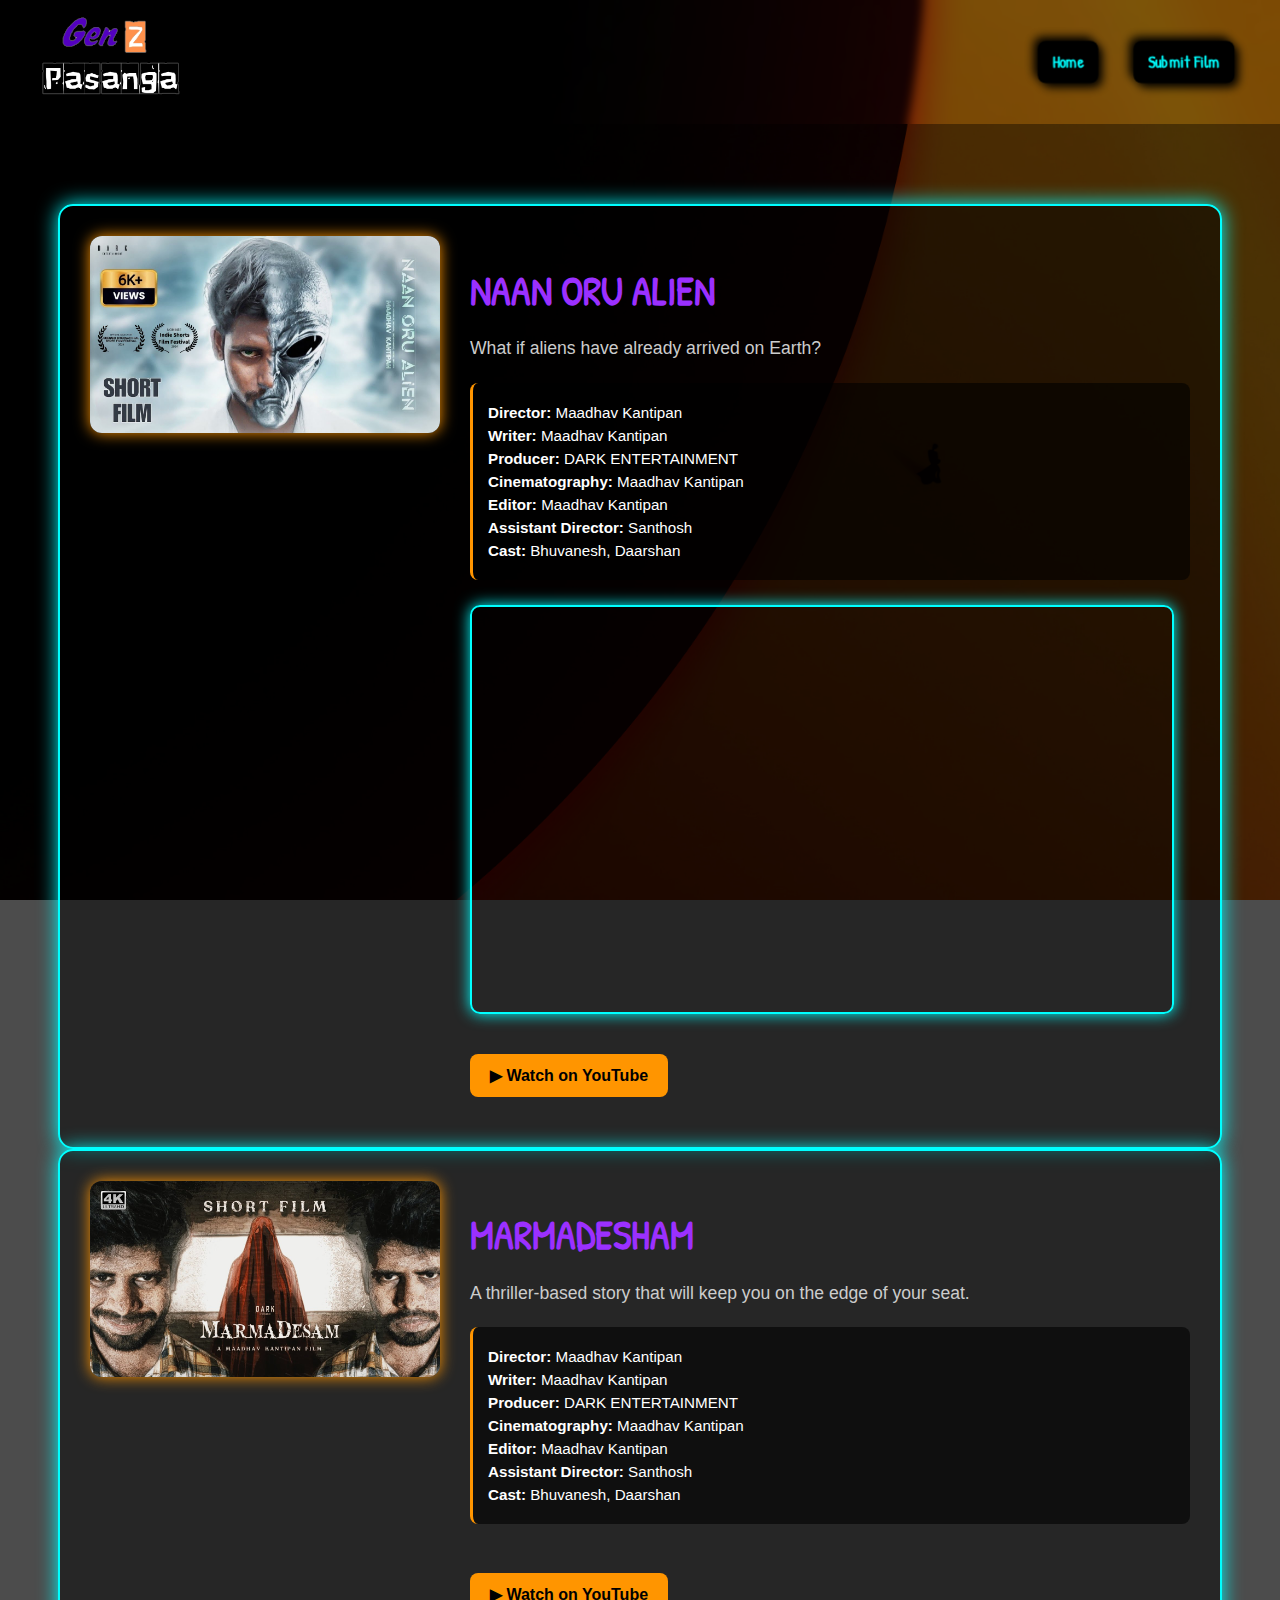
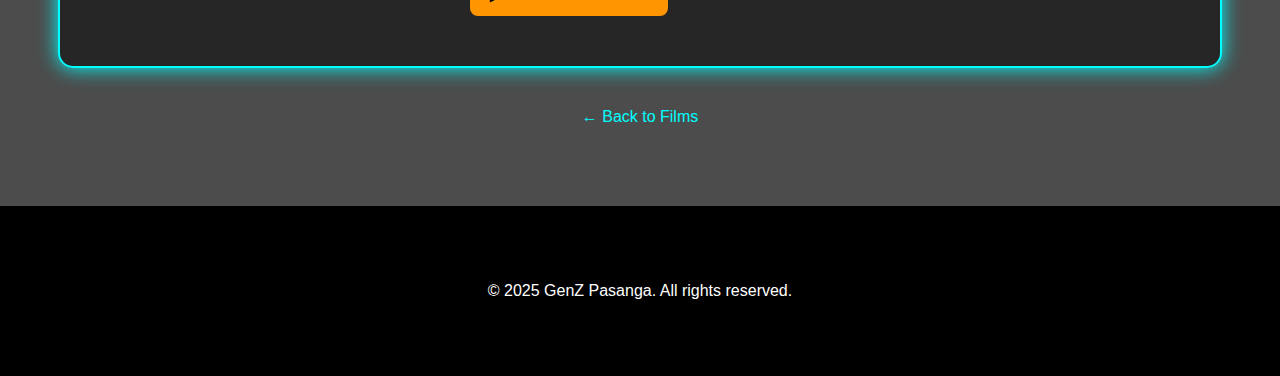
<file: film.html>
<!DOCTYPE html>
<html lang="en">
<head>
  <meta charset="UTF-8" />
  <meta name="viewport" content="width=device-width, initial-scale=1.0" />
  <title>Short Films | GenZ Pasanga</title>
  <link rel="icon" href="assets/Genzicon.ico">
  <link rel="stylesheet" href="style.css" />
  <link href="https://fonts.googleapis.com/css2?family=Patrick+Hand&display=swap" rel="stylesheet">
</head>
<body>
  <!-- Navbar -->
  <header class="navbar">
    <a href="index.html" class="logo-link">
      <img src="assets/logo.png" alt="GenZ Pasanga Logo" class="logo-img">
    </a>
    <nav class="nav-links">
      <a href="index.html">Home</a>
      <a href="https://docs.google.com/forms/d/e/1FAIpQLSdFVbsDR9Sv16GEka7olNiDMEHZaSNxA9WqUCGM-xeS7n0MNg/viewform" target="_blank">Submit Film</a>
    </nav>
  </header>

  <!-- Film Section -->
  <main class="film-page">

    <!-- First Film -->
     
    <div class="film-container" id="naanorualien">
      <div class="film-thumbnail">
        <img src="assets/naanorualien.jpg" alt="NAAN ORU ALIEN Poster">
      </div>
      <div class="film-details">
        <h1 class="film-title">NAAN ORU ALIEN</h1>
        <p class="film-synopsis">What if aliens have already arrived on Earth?</p>
        <div class="film-credits">
          <p><strong>Director:</strong> Maadhav Kantipan</p>
          <p><strong>Writer:</strong> Maadhav Kantipan</p>
          <p><strong>Producer:</strong> DARK ENTERTAINMENT</p>
          <p><strong>Cinematography:</strong> Maadhav Kantipan</p>
          <p><strong>Editor:</strong> Maadhav Kantipan</p>
          <p><strong>Assistant Director:</strong> Santhosh</p>
          <p><strong>Cast:</strong> Bhuvanesh, Daarshan</p>
        </div>
        <div class="film-video">
          <iframe 
            src="https://www.youtube.com/embed/_RoowZo51rU?si=PdU6ENbfQwRbKncW" 
            title="NAAN ORU ALIEN YouTube video player" 
            frameborder="0" 
            allow="accelerometer; autoplay; clipboard-write; encrypted-media; gyroscope; picture-in-picture; web-share" 
            referrerpolicy="strict-origin-when-cross-origin" 
            allowfullscreen>
          </iframe>
        </div>
        <div class="film-links">
          <a href="https://www.youtube.com/watch?v=_RoowZo51rU" target="_blank" class="cta-btn">▶ Watch on YouTube</a>
        </div>
      </div>
    </div>

    <!-- Second Film -->
    <div class="film-container" id="marmadesham">
      <div class="film-thumbnail">
        <img src="assets/MARMADESHAM.jpg" alt="MARMADESHAM Poster">
      </div>
      <div class="film-details">
        <h1 class="film-title">MARMADESHAM</h1>
        <p class="film-synopsis">A thriller-based story that will keep you on the edge of your seat.</p>
        <div class="film-credits">
          <p><strong>Director:</strong> Maadhav Kantipan</p>
          <p><strong>Writer:</strong> Maadhav Kantipan</p>
          <p><strong>Producer:</strong> DARK ENTERTAINMENT</p>
          <p><strong>Cinematography:</strong> Maadhav Kantipan</p>
          <p><strong>Editor:</strong> Maadhav Kantipan</p>
          <p><strong>Assistant Director:</strong> Santhosh</p>
          <p><strong>Cast:</strong> Bhuvanesh, Daarshan</p>
        </div>
        
        <div class="film-links">
          <a href="https://www.youtube.com/watch?v=1DQgz5V9QTI" target="_blank" class="cta-btn">▶ Watch on YouTube</a>
        </div>
      </div>
    </div>

    <!-- Back Button -->
    <div class="back-link">
      <a href="index.html">← Back to Films</a>
    </div>

  </main>

  <!-- Footer -->
  <footer class="footer-section">
    <div class="footer-container">
      <p>© 2025 GenZ Pasanga. All rights reserved.</p>
    </div>
  </footer>

  <!-- Responsive Video CSS -->
  <style>
    .film-video {
      position: relative;
      width: 100%;
      padding-bottom: 56.25%; /* 16:9 aspect ratio */
      margin-bottom: 20px;
    }
    .film-video iframe {
      position: absolute;
      top: 0;
      left: 0;
      width: 100%;
      height: 100%;
    }
  </style>

</body>
</html>
</file>
<file: style.css>
/* ==== Base Styles ==== */
html {
  scroll-behavior: smooth;
}

body {
  background: url('assets/dune.jpg') no-repeat center center fixed;
  background-size: cover;
  color: #ffffff;
  font-family: 'Segoe UI', sans-serif;
  margin: 0;
  padding: 0;
}

/* ==== Loading Screen ==== */
#loading-screen {
  position: fixed;
  width: 100%;
  height: 100%;
  background: #000;
  display: flex;
  align-items: center;
  justify-content: center;
  z-index: 9999;
  transition: opacity 0.5s ease;
}

.loader span {
  color: #0ff;
  font-size: 2rem;
  font-weight: bold;
  animation: glow 1.2s ease-in-out infinite alternate;
  display: inline-block;
}

.loader span:nth-child(even) {
  color: #ff9500;
}

@keyframes glow {
  0% {
    text-shadow: 0 0 5px #0ff;
    transform: translateY(0px);
  }
  100% {
    text-shadow: 0 0 15px #0ff, 0 0 30px #0ff;
    transform: translateY(-5px);
  }
}

/* ==== Navbar ==== */
.navbar {
  position: sticky;
  top: 0;
  z-index: 1000;
  background-color: rgba(0, 0, 0, 0.5);
  backdrop-filter: blur(5px);
  padding: 10px 30px;
  display: flex;
  justify-content: space-between;
  align-items: center;
}

.logo-img {
  height: 100px;
  width: auto;
}

/* ==== Header & Navigation ==== */
.main-header {
  background-color: rgba(0, 0, 0, 0.5);
  padding: 1em;
  text-align: center;
  transition: all 0.3s ease-in-out;
}

.site-title {
  color: #9b30ff;
  font-size: 2.5em;
  margin: 0.2em 0;
}

nav a {
  font-family: 'Patrick Hand', cursive;
  color: #0ff;
  margin: 0 1em;
  text-decoration: none;
  font-weight: bold;
  padding: 10px 15px;
  background: #000;
  border-radius: 8px;
  box-shadow: 4px 4px 10px #000, -4px -4px 10px #000;
  transition: all 0.3s ease-in-out;
  display: inline-block;
  transform: perspective(500px) translateZ(5px);
}

nav a:hover {
  transform: perspective(500px) translateZ(10px);
  box-shadow: 0 0 15px #0ff, 0 0 25px #0ff;
  color: #ff9500;
  background-color: #0ff;
  text-decoration: underline;
}

/* ==== Hero Section ==== */
.hero {
  height: 100vh;
  background: url('assets/hero-bg.jpg') center/cover no-repeat;
  display: flex;
  align-items: center;
  justify-content: center;
  text-align: center;
  color: #fff;
  position: relative;
}

.hero::after {
  content: "";
  position: absolute;
  inset: 0;
  background: rgba(0, 0, 0, 0.5);
}

.hero-content {
  position: relative;
  z-index: 1;
  padding: 0 20px;
}

.hero-title {
  font-size: 3em;
  color: #9b30ff;
  margin-bottom: 0.5em;
}

.hero-subtitle {
  font-size: 1.5em;
  color: #0ff;
}

.cta-btn {
  margin-top: 1.5em;
  padding: 0.8em 2em;
  background-color: #ff9500;
  color: #000;
  border: none;
  border-radius: 10px;
  font-size: 1em;
  font-weight: bold;
  text-decoration: none;
  transition: all 0.3s ease;
  transform: scale(1);
}

.cta-btn:hover {
  background-color: #0ff;
  color: #000;
  box-shadow: 0 0 15px #0ff;
  transform: scale(1.05);
}

/* ==== Portfolio Section ==== */
.portfolio-section {
  padding: 4em 2em;
  background-color: rgba(0, 0, 0, 0.5);
  text-align: center;
}

.section-title {
  font-size: 2.5em;
  color: #9b30ff;
  margin-bottom: 2em;
}

.portfolio-grid {
  display: grid;
  grid-template-columns: repeat(auto-fit, minmax(240px, 1fr));
  gap: 1.5em;
}

.portfolio-item {
  position: relative;
  overflow: hidden;
  border-radius: 12px;
  box-shadow: 0 8px 20px rgba(0, 0, 0, 0.5);
  transition: transform 0.3s ease;
}

.portfolio-item:hover {
  transform: scale(1.05);
}

.portfolio-item img {
  width: 100%;
  height: auto;
  display: block;
  border-radius: 12px;
  transition: transform 0.4s ease;
}

.portfolio-item:hover img {
  transform: scale(1.05);
}

.overlay {
  position: absolute;
  top: 0;
  left: 0;
  height: 100%;
  width: 100%;
  background: rgba(0, 0, 0, 0.5);
  color: #fff;
  opacity: 0;
  display: flex;
  flex-direction: column;
  justify-content: center;
  align-items: center;
  transition: opacity 0.4s ease;
  border-radius: 12px;
}

.portfolio-item:hover .overlay {
  opacity: 1;
}

.overlay h3 {
  margin-bottom: 0.5em;
  font-size: 1.4em;
  color: #0ff;
}

.overlay a {
  margin-top: 1em;
  color: #ff9500;
  font-weight: bold;
  text-decoration: none;
  border: 2px solid #ff9500;
  padding: 0.5em 1em;
  border-radius: 8px;
  transition: background 0.3s ease;
}

.overlay a:hover {
  background: #ff9500;
  color: #000;
}

/* ==== Film Grid (Legacy / Optional) ==== */
.film-grid {
  display: flex;
  gap: 1em;
  flex-wrap: wrap;
  justify-content: center;
}

.film-card {
  background-color: rgba(0, 0, 0, 0.5);
  border-radius: 10px;
  overflow: hidden;
  width: 200px;
}

.film-card img {
  width: 100%;
  display: block;
}

.film-card h3 {
  padding: 0.5em;
  color: #fff;
}

/* ==== Google Form Embed Section ==== */
.form-section {
  background-color: rgba(0, 0, 0, 0.5);
  padding: 4em 2em;
  color: #fff;
  text-align: center;
}

.form-container {
  max-width: 800px;
  margin: auto;
  border: 2px solid #0ff;
  border-radius: 15px;
  overflow: hidden;
  box-shadow: 0 0 20px #0ff;
}

/* ==== Footer ==== */
.footer-section {
  background-color: #000;
  color: #fff;
  padding: 60px 20px;
  text-align: center;
}

.footer-container {
  max-width: 900px;
  margin: 0 auto;
}

.footer-section h2 {
  font-size: 28px;
  margin-bottom: 20px;
  font-family: 'Oswald', sans-serif;
}

.about-description {
  font-size: 16px;
  line-height: 1.8;
  max-width: 700px;
  margin: 0 auto 30px auto;
}

.footer-socials a {
  display: inline-block;
  margin: 0 10px;
  color: #ffcc00;
  text-decoration: none;
  font-weight: bold;
  transition: color 0.3s ease;
}

.footer-socials a:hover {
  color: #fff;
}

/* ==== Responsive ==== */
@media (max-width: 600px) {
  .hero-title {
    font-size: 2em;
  }

  .hero-subtitle {
    font-size: 1em;
  }

  .cta-btn {
    padding: 0.6em 1.5em;
    font-size: 0.9em;
  }

  .section-title {
    font-size: 2em;
  }

  .hero::after {
    background: rgba(0, 0, 0, 0.65);
  }

  .navbar {
    flex-direction: column;
    padding: 10px 15px;
  }

  nav a {
    margin: 0.5em 0;
    display: block;
  }
}

/* ==== Film Page ==== */
.film-page {
  padding: 80px 20px;
  background-color: rgba(0,0,0,0.7);
  color: #fff;
  min-height: 100vh;
}

.film-container {
  display: flex;
  flex-wrap: wrap;
  gap: 30px;
  max-width: 1100px;
  margin: 0 auto;
  align-items: flex-start;
  background: rgba(0, 0, 0, 0.5);
  border: 2px solid #0ff;
  border-radius: 15px;
  padding: 30px;
  box-shadow: 0 0 20px #0ff;
}

.film-thumbnail img {
  max-width: 350px;
  width: 100%;
  border-radius: 12px;
  box-shadow: 0 0 15px #ff9500;
}

.film-details {
  flex: 1;
  min-width: 280px;
}

.film-title {
  font-size: 2.5em;
  margin-bottom: 15px;
  color: #9b30ff;
  font-family: 'Patrick Hand', cursive;
}

.film-synopsis {
  font-size: 1.1em;
  line-height: 1.6;
  margin-bottom: 20px;
  color: #ccc;
}

.film-credits {
  margin-bottom: 25px;
  padding: 15px;
  background: rgba(0,0,0,0.6);
  border-left: 3px solid #ff9500;
  border-radius: 8px;
}

.film-credits p {
  margin: 6px 0;
  font-size: 0.95rem;
}

.film-video {
  margin-bottom: 25px;
}

.film-video iframe {
  width: 100%;
  max-width: 700px;
  height: 400px;
  border-radius: 10px;
  border: 2px solid #0ff;
  box-shadow: 0 0 15px #0ff;
}

.film-links {
  margin-bottom: 20px;
}

.film-links .cta-btn {
  display: inline-block;
  padding: 12px 20px;
  margin-right: 12px;
  background: #ff9500;
  color: #000;
  text-decoration: none;
  font-weight: bold;
  border-radius: 8px;
  transition: all 0.3s ease;
}

.film-links .cta-btn:hover {
  background: #0ff;
  color: #000;
  box-shadow: 0 0 15px #0ff;
}

.back-link {
  text-align: center;
  margin-top: 40px;
}

.back-link a {
  color: #0ff;
  text-decoration: none;
  font-size: 1rem;
  transition: color 0.3s;
}

.back-link a:hover {
  color: #ff9500;
}

/* ==== Responsive Film Page ==== */
@media (max-width: 768px) {
  .film-container {
    flex-direction: column;
    text-align: center;
  }

  .film-thumbnail img {
    margin: 0 auto 20px;
  }

  .film-video iframe {
    height: 250px;
  }
}
html {
  scroll-behavior: smooth;
}
/* Default styles (for laptop/desktop) remain the same */

/* Mobile Responsive Fix */
@media (max-width: 768px) {
  /* Logo and Header */
  header .logo {
    font-size: 1.5rem;
    text-align: center;
    display: block;
    margin-bottom: 10px;
  }
  

  .navbar {
  position: sticky;
  top: 0;
  z-index: 1000;
  background-color: rgba(0, 0, 0, 0.5);
  backdrop-filter: blur(5px);
  padding: 5px 10px;
  display: flex;
  justify-content: space-between;
  align-items: center;
}
.logo-img {
  height: 50px;
  width: auto;
}
nav a {
  font-family: 'Patrick Hand', cursive;
  color: #0ff;
  margin: 0 1em;
  text-decoration: none;
  font-weight: bold;
  padding: 2px 8px;
  background: #000;
  border-radius: 8px;
  box-shadow: 4px 4px 10px #000, -4px -4px 10px #000;
  transition: all 0.3s ease-in-out;
  display: inline-block;
  transform: perspective(500px) translateZ(5px);
}

nav a:hover {
  transform: perspective(50px) translateZ(5px);
  box-shadow: 0 0 15px #0ff, 0 0 25px #0ff;
  color: #ff9500;
  background-color: #0ff;
  text-decoration: underline;
}



  /* Hero Section */
  .hero h1 {
    font-size: 1.8rem;
    text-align: center;
  }

  .hero p {
    font-size: 1rem;
    text-align: center;
    padding: 0 10px;
  }

  .hero .btn {
    display: block;
    margin: 15px auto;
  }

  /* General spacing */
  section {
    padding: 30px 15px;
  }
}
</file>
